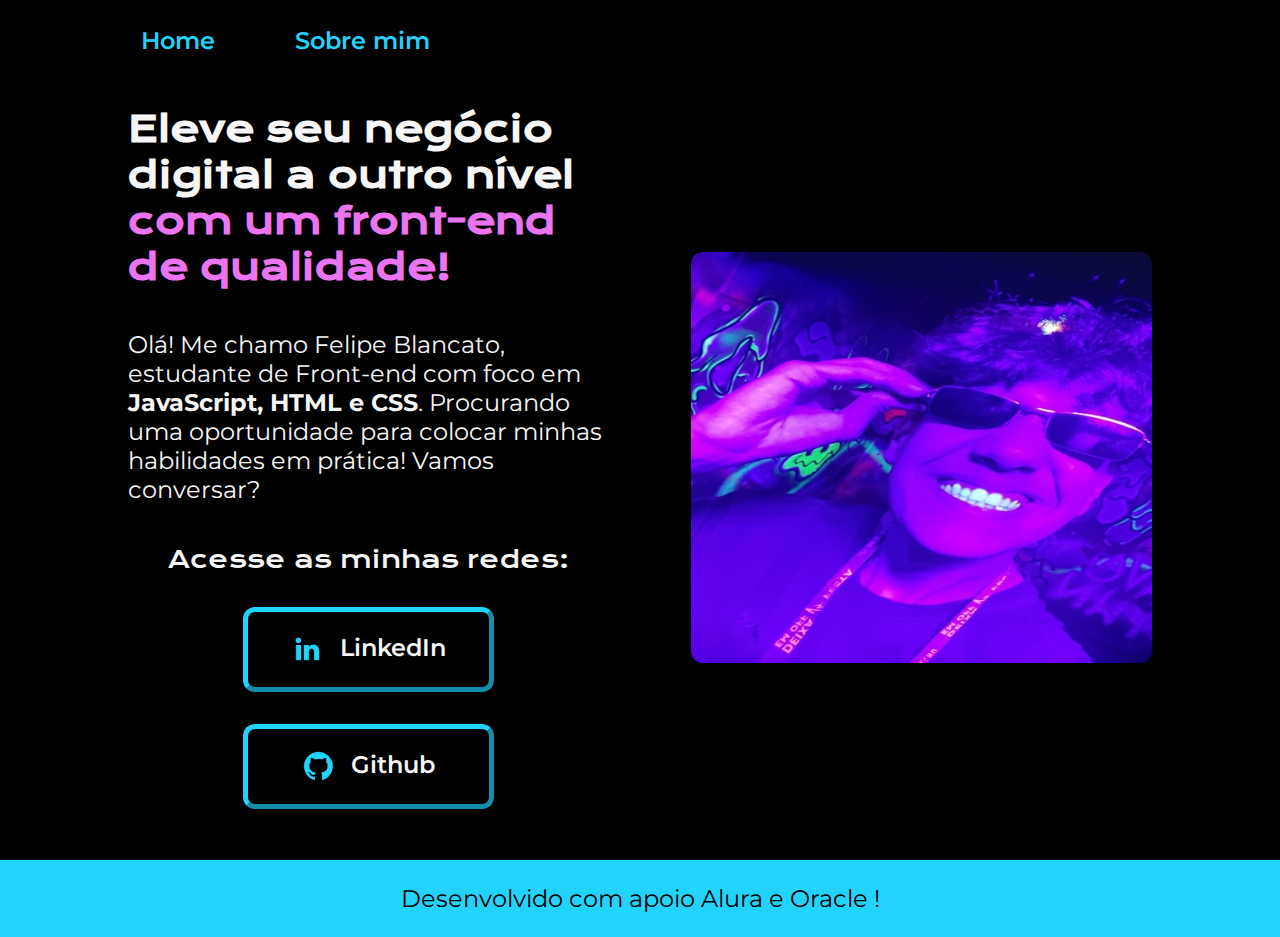
<file: index.html>
<!DOCTYPE html>
<html lang="pt-br">
<head>
    <link rel="stylesheet" href="./styles/style.css">
    <meta charset="UTF-8">
    <meta name="viewport" content="width=device-width, initial-scale=1.0">
    <title>Portfólio</title>
</head>
<body>
    <header class="cabecalho">
        <nav class="cabecalho__menu">
            <a class="cabecalho__menu__link" href="index.html">Home</a>
            <a class="cabecalho__menu__link" href="about.html">Sobre mim</a>
        </nav>
    </header>
    <main class="apresentacao">
    <section class="apresentacao__conteudo">
        <h1 class="apresentacao__conteudo__titulo">Eleve seu negócio digital a outro nível <strong class="destaqueTitulo">com um front-end de qualidade!</strong></h1>
        <p class="apresentacao__conteudo__texto">Olá! Me chamo Felipe Blancato, estudante de Front-end com foco em <strong>JavaScript, HTML e CSS</strong>. Procurando uma oportunidade para colocar minhas habilidades em prática! Vamos conversar?</p>
        <div class="apresentacao__links">
            <h2 class="apresentacao__liks__subtitulo">Acesse as minhas redes:</h2>
            <a class="apresentacao__links_link" href="https://www.linkedin.com/in/felipe-blancato-85407b234/">
                <img src="./assets/linkedin.png">
                LinkedIn
            </a>
            <a class="apresentacao__links_link" href="https://github.com/FelipeBlancato?tab=followers">
                <img src="./assets/github.png">
                Github
            </a>
        </div>    
    </section>
    <img class="imager" src="./assets/Felps.png" alt="Foto Do Felps">
    </main>
    <footer class="rodape">
        <p>Desenvolvido com apoio Alura e Oracle !</p>
    </footer>
</body>
</html>

<!--

comentário !!!
</file>
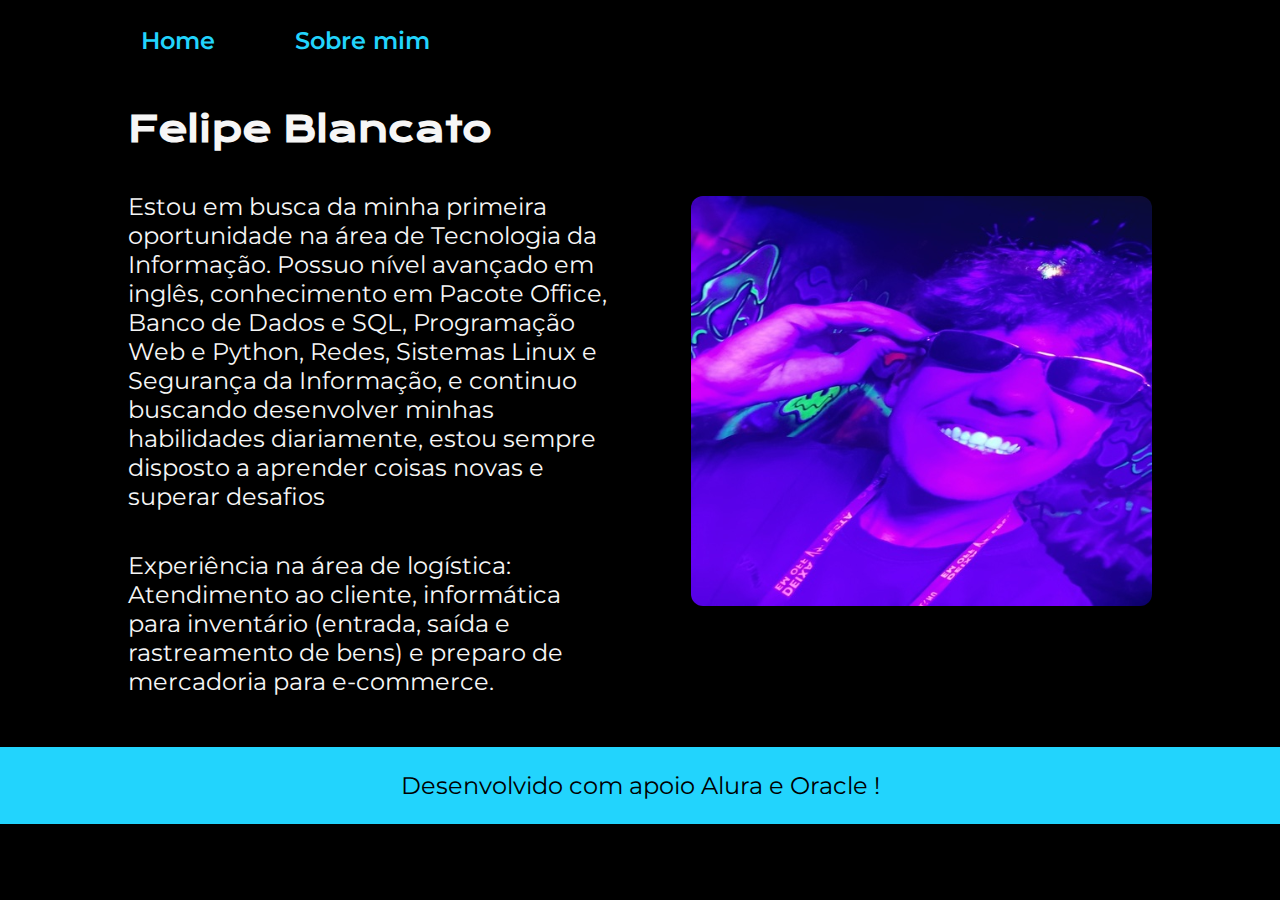
<file: about.html>
<!DOCTYPE html>
<html lang="pt-br">
<head>
    <meta charset="UTF-8">
    <meta name="viewport" content="width=device-width, initial-scale=1.0">
    <title>Sobre mim</title>
    <link rel="stylesheet" href="./styles/style.css">
</head>
<body>
    <header class="cabecalho">
        <nav class="cabecalho__menu">
            <a class="cabecalho__menu__link" href="index.html">Home</a>
            <a class="cabecalho__menu__link" href="about.html">Sobre mim</a>
        </nav>
    </header>
    <main class="apresentacao">
        <section class="apresentacao__conteudo">
            <h1 class="apresentacao__conteudo__titulo">Felipe Blancato</h1>
            <p class="apresentacao__conteudo__texto">Estou em busca da minha primeira oportunidade na área de Tecnologia da Informação. Possuo nível avançado em inglês, conhecimento em Pacote Office, Banco de Dados e SQL, Programação Web e Python, Redes, Sistemas Linux e Segurança da Informação, e continuo buscando desenvolver minhas habilidades diariamente, estou sempre disposto a aprender coisas novas e superar desafios</p>
            <p class="apresentacao__conteudo__texto">Experiência na área de logística: Atendimento ao cliente, informática para inventário (entrada, saída e rastreamento de bens) e preparo de mercadoria para e-commerce.</p>
        </section>
        <img class="imager" src="./assets/Felps.png" alt="Foto Do Felps">
    </main>
    <footer class="rodape">
        <p>Desenvolvido com apoio Alura e Oracle !</p>
    </footer>
</body>
</file>
<file: styles/style.css>
@import url('https://fonts.googleapis.com/css2?family=Krona+One&family=Montserrat:wght@400;600&display=swap');

:root {
    --cor-primaria: #000000;
    --cor-secundaria: #F6F6F6;
    --cor-terciaria: #22D4FD;
    --cor-ultima:#EB74F0;

    --fonte-primaria: 'krona One', sans-serif;
    --fonte-secundaria: 'Montserrat', sans-serif;
}

/* testando comentários

    teste

*/

*{
    margin: 0;
    padding: 0;
}

body {
    box-sizing: border-box;
    background-color: var(--cor-primaria);
    color: var(--cor-secundaria);
}

.destaqueTitulo {
    color: var(--cor-ultima);
}

.apresentacao {
    padding: 4% 10%;
    display: flex;
    align-items: center;
    justify-content: space-between;
    gap: 82px;
}

.apresentacao__conteudo {
    width: 50%;
    display: flex;
    flex-direction: column;
    gap: 40px;
}

.apresentacao__conteudo__titulo {
    font-size: 2.25rem;
    font-family: var(--fonte-primaria);
}

.apresentacao__conteudo__texto {
    font-size: 1.5rem;
    font-family: var(--fonte-secundaria);
}

.apresentacao__links {
    display: flex;
    flex-direction: column;
    justify-content: space-between;
    align-items: center;
    gap: 32px;
}

.apresentacao__links_link {
    background-color: var(--cor-primaria);
    width: 50%;

    text-decoration: none;
    text-align: center;
    font-family: var(--fonte-secundaria);
    font-size: 1.5rem;
    font-weight: 600;
    color: var(--cor-secundaria);
    
    border: 5px outset var(--cor-terciaria);
    border-radius: 12px;

    padding-top: 21.5px;
    padding-bottom: 21.5px;

    display: flex;
    justify-content: center;
    gap: 16px;
}

.apresentacao__links_link:hover {
background-color: var(--cor-primaria);
}

.imager {
    border-radius: 12px;
    width: 45%;
}

.apresentacao__liks__subtitulo {
    font-family: var(--fonte-primaria);
    font-weight: 400;
    font-size: 1.5rem;
}

.rodape {
    color: var(--cor-primaria);
    background-color: var(--cor-terciaria);

    padding: 24px;

    text-align: center;
    font-family: var(--fonte-secundaria);
    font-size: 1.5rem;
    font-weight: 400;
}

.cabecalho__menu__link {
    font-family: var(--fonte-secundaria);
    font-size: 1.5rem;
    font-weight: 600;
    color: var(--cor-terciaria);
    text-decoration: none;
}

.cabecalho {
    padding: 2% 0% 0% 11%;
}

.cabecalho__menu {
    display: flex;
    gap: 80px;
}



@media (max-width: 1200px) {
    .cabecalho__menu{
        justify-content: center;
    }
    
    .cabecalho{
        padding: 10%;
    }
    
    .apresentacao {
        flex-direction: column-reverse;
        padding: 5%;
    }

    .apresentacao__conteudo{
        width: 100%;
    }
}
</file>
